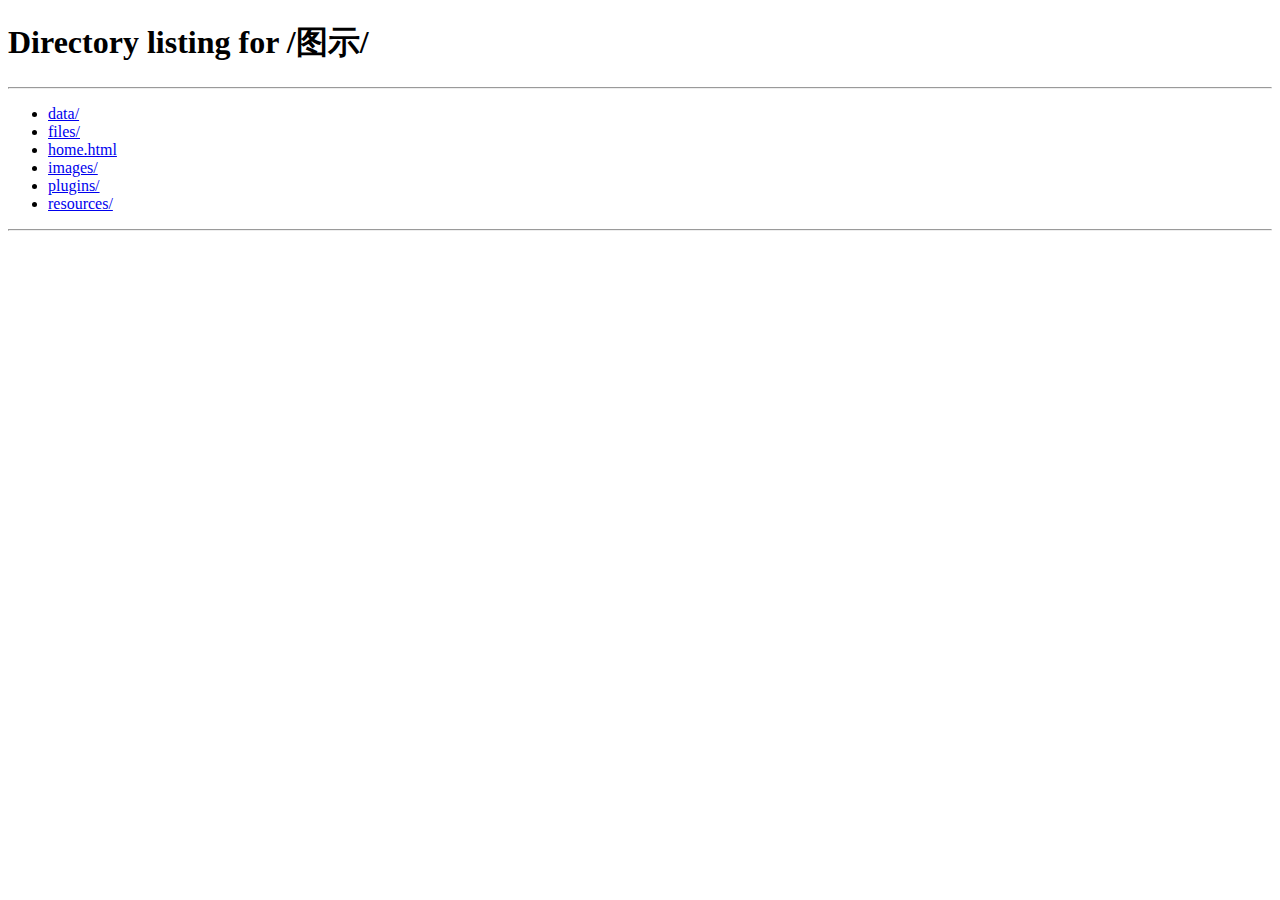
<file: 图示/resources/reload.html>
﻿<html>
	<head>
		<title></title>
	</head>
	<body>
	
	<script language="javascript">
	function getUrl() {
      var query = window.location.hash.substring(1);
      var vars = query.split("&&&");
      for (var i=0;i<vars.length;i++) {
        var url = vars[i];
        return decodeURI(url).replace("html%23","html#");
      } 
    }

    var rel = '../';
    var url = getUrl();
    if (url.indexOf(":") > 0 && url.indexOf(":") < 10) rel = '';
	self.location.href = rel + url;
	</script>
	
	</body>
</html>
</file>
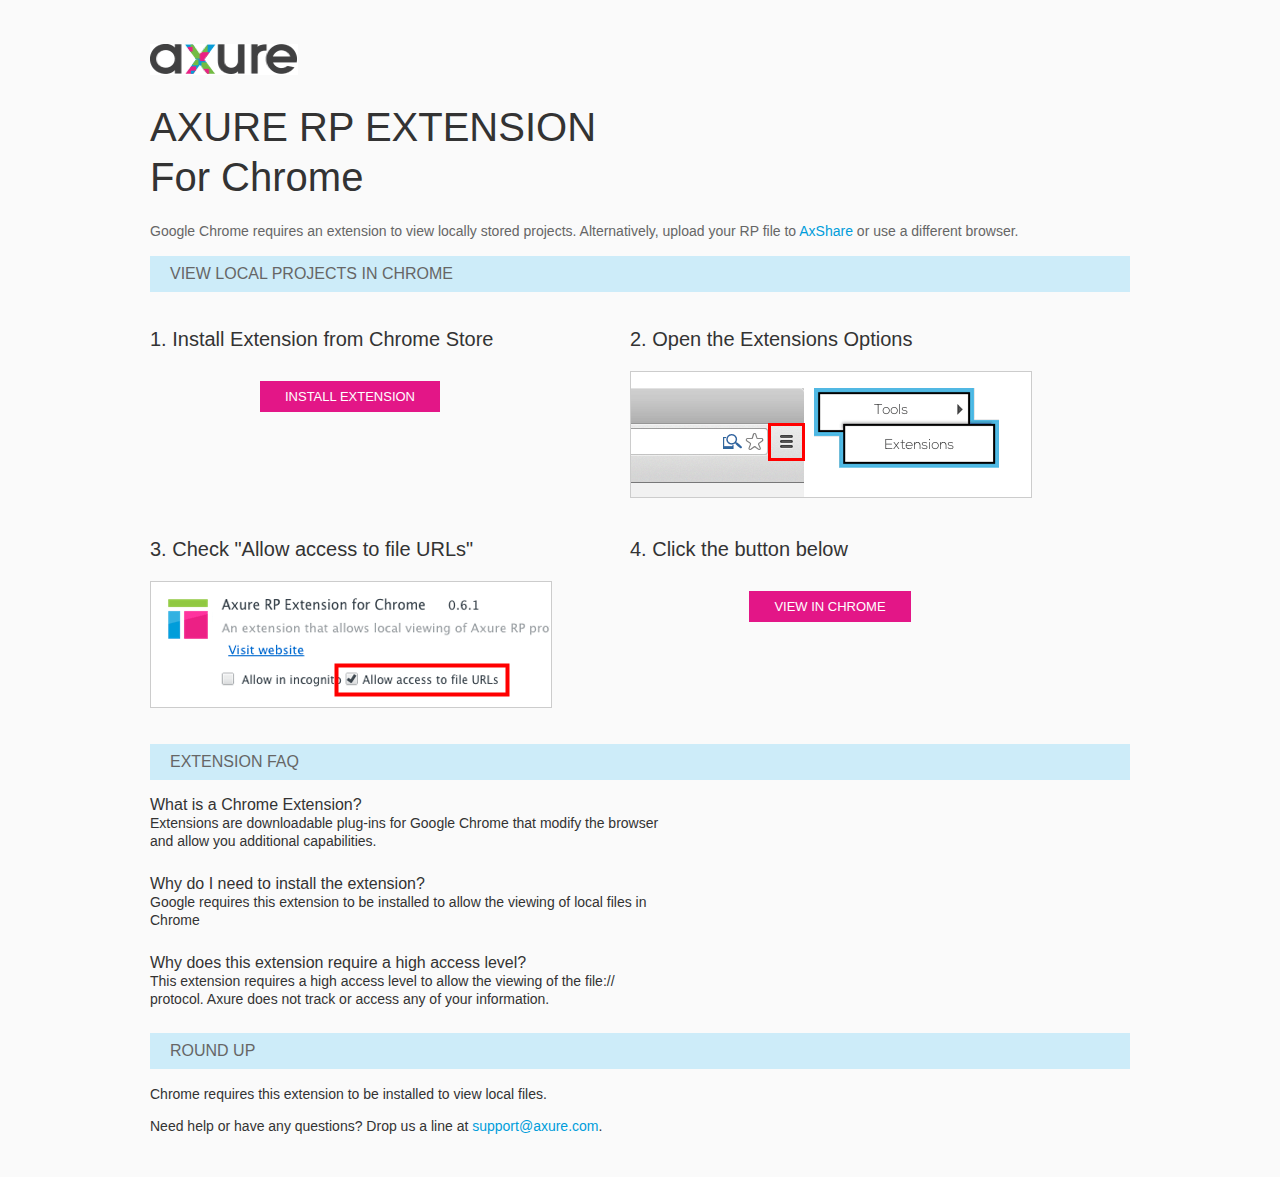
<file: 图示/resources/chrome/chrome.html>
<html>
<head>
    <title>Install the Axure RP Chrome Extension</title>
    <style type="text/css">
        *
        {
            font-family: Helvetica, Arial, sans-serif;
        }
        body
        {
            text-align: center;
            background-color: #fafafa;
        }
        p
        {
            font-size: 14px;
            line-height: 18px;
            color: #333333;
        }
        div.container
        {
            width: 980px;
            margin-left: auto;
            margin-right: auto;
            text-align: left;
        }
        a
        {
            text-decoration: none;
            color: #009dda;
        }
        .button
        {
            background: #E31687;
            font: normal 16px Arial, sans-serif;
            color: #FFFFFF;
            padding: 8px 25px 8px 25px;
            border: 0;
            display: inline-block;
            margin-top: 10px;
            text-transform: uppercase;
            font-size: 13px;
        }
        a:hover.button
        {
            opacity: .8;
        }
        div.left
        {
            width: 400px;
            float: left;
            margin-right: 80px;
        }
        div.right
        {
            width: 400px;
            float: left;
        }
        div.buttonContainer
        {
            text-align: center;
        }
        h1
        {
            font-size: 40px;
            color: #333333;
            line-height: 50px;
            margin-bottom: 20px;
            font-weight: normal;
        }
        h2
        {
            font-size: 38px;
            font-weight: normal;
            color: #08639C;
            text-align: center;
        }
        h3
        {
            font-size: 20px;
            color: #333333;
            font-weight: normal;
        }
        .heading
        {
            background-color: #cdecf9;
            height: 36px;
            line-height: 36px;
            padding-left: 20px;
            font-size: 16px;
            color: #666666;
        }
        span.faq
        {
            font-size: 16px;
            font-weight: normal;
            color: #333333;
            display: block;
        }
    </style>
</head>
<body>
    <div class="container">
        <br />
        <br />
        <img src="axure_logo.gif" alt="axure" />
        <br />
        <h1>
            AXURE RP EXTENSION<br />
            For Chrome</h1>
        <p style="font-size: 14px; color: #666666; margin-top: 10px;">
            Google Chrome requires an extension to view locally stored projects. Alternatively,
            upload your RP file to <a href="https://share.axure.com">AxShare</a> or use a different
            browser.</p>
        <h3 class="heading">
            VIEW LOCAL PROJECTS IN CHROME</h3>
        <div class="left">
            <h3>
                1. Install Extension from Chrome Store</h3>
            <div class="buttonContainer">
                <a class="button" href="https://chrome.google.com/webstore/detail/dogkpdfcklifaemcdfbildhcofnopogp"
                    target="_blank">Install Extension</a>
            </div>
        </div>
        <div class="right">
            <h3>
                2. Open the Extensions Options</h3>
            <img src="extensions_menu.gif" alt="extensions" />
        </div>
        <div style="clear: both; height: 20px;">
            &nbsp;</div>
        <div class="left">
            <h3>
                3. Check "Allow access to file URLs"</h3>
            <img src="allow_access.gif" alt="allow access" />
        </div>
        <div class="right">
            <h3>
                4. Click the button below</h3>
            <div class="buttonContainer">
                <a class="button" href="../../start.html">View in Chrome</a>
            </div>
        </div>
        <div style="clear: both; height: 20px;">
        </div>
        <h3 class="heading">
            EXTENSION FAQ</h3>
        <p>
            <span class="faq">What is a Chrome Extension?</span> Extensions are downloadable
            plug-ins for Google Chrome that modify the browser<br />
            and allow you additional capabilities.
        </p>
        <p style="margin-top: 25px;">
            <span class="faq">Why do I need to install the extension?</span> Google requires
            this extension to be installed to allow the viewing of local files in<br />
            Chrome
        </p>
        <p style="margin-top: 25px; margin-bottom: 25px;">
            <span class="faq">Why does this extension require a high access level?</span> This
            extension requires a high access level to allow the viewing of the file://<br />
            protocol. Axure does not track or access any of your information.
        </p>
        <h3 class="heading">
            ROUND UP</h3>
        <p>
            Chrome requires this extension to be installed to view local files.</p>
        <p>
            Need help or have any questions? Drop us a line at <a href="mailto:support@axure.com">
                support@axure.com</a>.
        </p>
        <div style="clear: both; height: 20px;">
        </div>
    </div>
</body>
</html>
</file>
